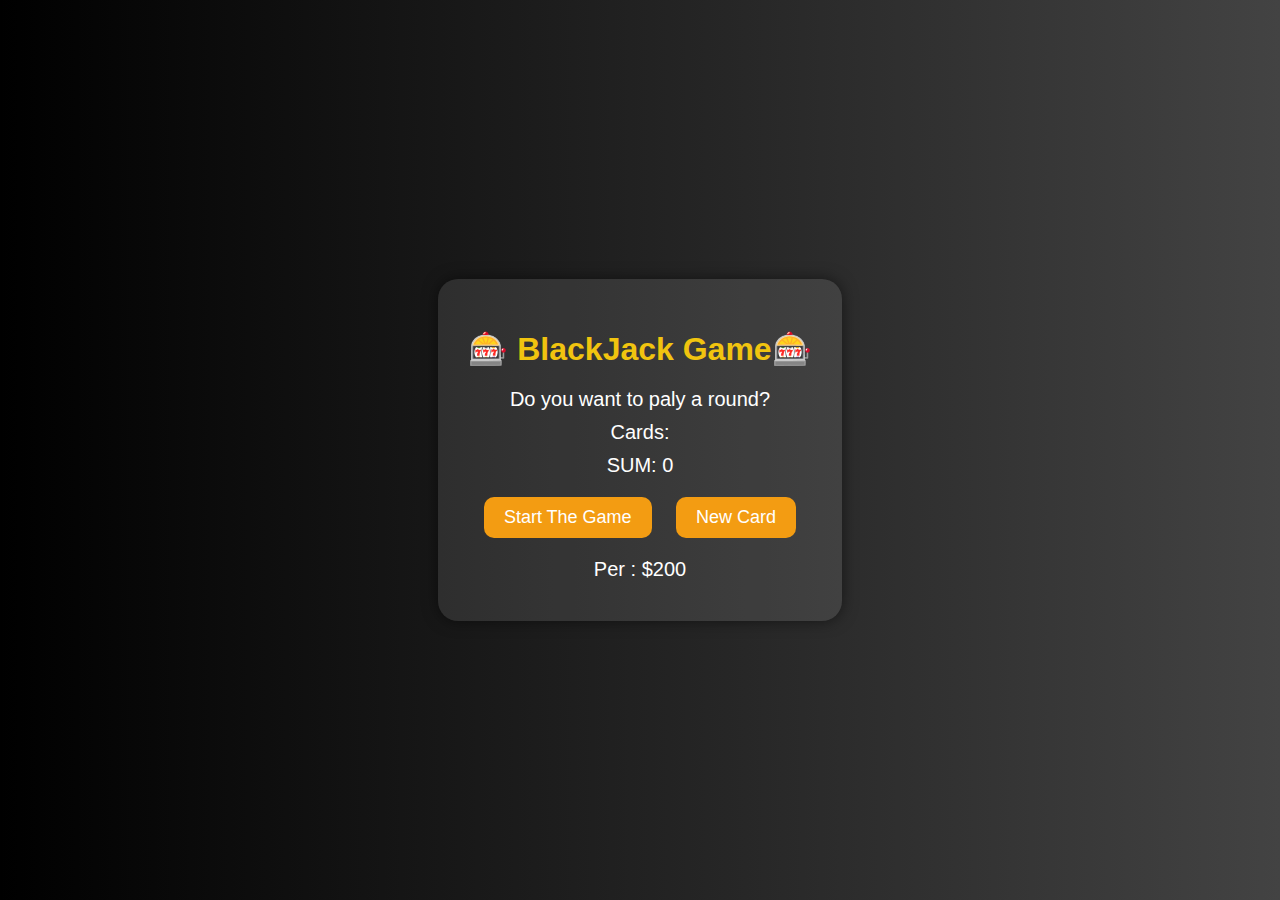
<file: Blackjak_Project/index.html>
<!DOCTYPE html>
<html lang="ar">
<head>
  <meta charset="UTF-8">
  <title>BlackJack Game</title>
  <link rel="stylesheet" href="style.css">
  <!-- Created By: Suhaib O. Jarwan -->
</head>
<body>
  <div class="container">
    <h1>🎰 BlackJack Game🎰</h1>
    <p id="message">Do you want to paly a round?</p>
    <p>Cards: <span id="cards"></span></p>
    <p>SUM: <span id="sum">0</span></p>
    <div class="buttons">
      <button onclick="startGame()">Start The Game</button>
      <button onclick="newCard()">New Card</button>
    </div>

    <p id="player"></p>
  </div>
  <script src="index.js"></script>
</body>
</html>
</file>
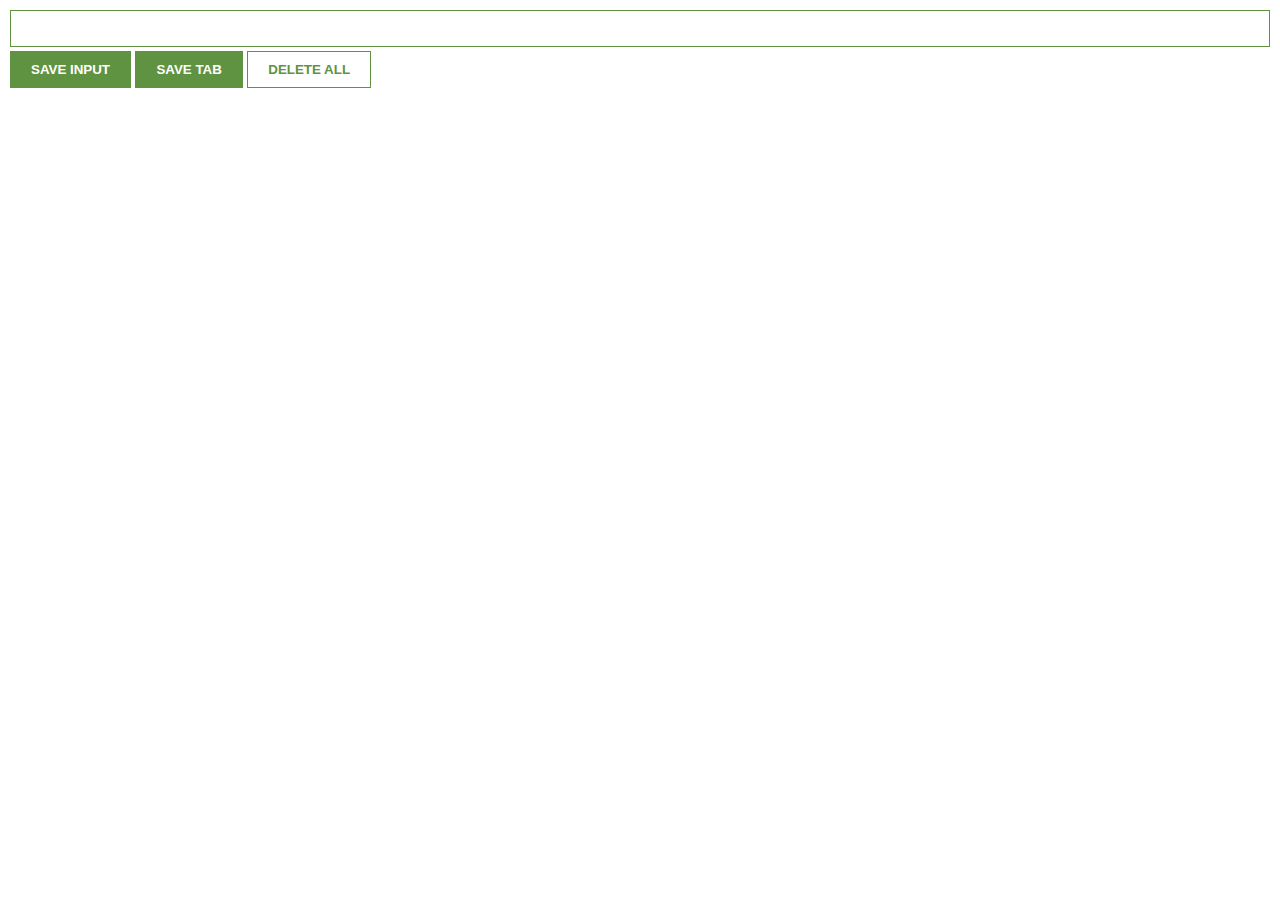
<file: Extension_Project/index.html>
<html>
    <head>
        <title>Chrome Extenstion By: Suhaib O. Jarwan</title>
        <link rel="stylesheet" href="style.css">
    </head>
    <body>
        <input type="text" id="input-el">
        <button id="input-btn">SAVE INPUT</button>
        <button id="tab-btn">SAVE TAB</button>
        <button id="delete-btn">DELETE ALL</button>
        <ul id="ul-el">
            <!-- firstlly: This element will be empty -->
        </ul>
        <script src="index.js"></script>
    </body>
</html>
</file>
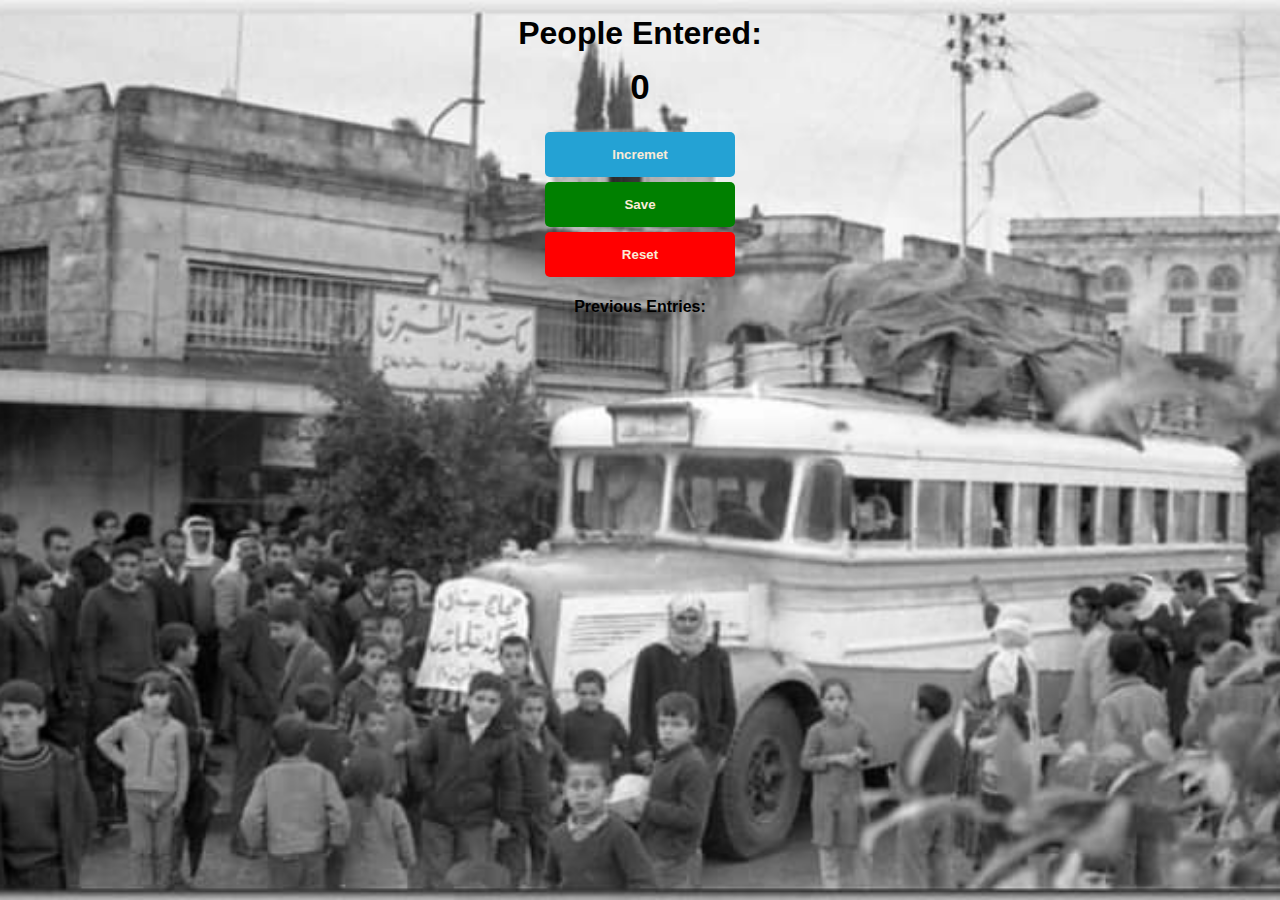
<file: Passenger_Counter_Project/index.html>
<!DOCTYPE html>
<html lang="en">
<head>
    <meta charset="UTF-8">
    <meta name="viewport" content="width=device-width, initial-scale=1.0">
    <link rel="stylesheet" href="index.css">
    <title>Passenger Counter Project</title>
    <!-- This Project Created By: Suhaib O. Jarwan -->
</head>
<body>
    <h1 style="text-align: center;">People Entered:</h1>
    <h2 id ="count-el">0</h2>
    <button id="incr-btn" onclick="increment()">Incremet</button>
    <div>
        <button id="save-btn" onclick="save()">Save</button>
    </div>

    <div>
        <button id="reset-btn" onclick="reset()">Reset</button>
    </div>
    
    <p id="save-el">Previous Entries: </p>

    <script src="index.js"></script>
</body>
</html>
</file>
<file: Blackjak_Project/style.css>
body {
    font-family: Arial, sans-serif;
    background: linear-gradient(to right, #000000, #434343);
    color: white;
    display: flex;
    justify-content: center;
    align-items: center;
    height: 100vh;
    margin: 0;
  }
  
  .container {
    background-color: rgba(255, 255, 255, 0.1);
    padding: 30px;
    border-radius: 20px;
    text-align: center;
    box-shadow: 0 0 15px rgba(0,0,0,0.5);
  }
  
  h1 {
    color: #f1c40f;
    margin-bottom: 20px;
  }
  
  p {
    font-size: 20px;
    margin: 10px 0;
  }
  
  .buttons button {
    font-size: 18px;
    padding: 10px 20px;
    margin: 10px;
    border: none;
    border-radius: 10px;
    cursor: pointer;
    background-color: #f39c12;
    color: white;
    transition: 0.3s;
  }
  
  .buttons button:hover {
    background-color: #e67e22;
  }
</file>
<file: Extension_Project/style.css>
body {
    margin: 0;
    padding: 10px;
    font-family: Arial, Helvetica, sans-serif;
    min-width: 400px;
}

input {
    width: 100%;
    padding: 10px;
    box-sizing: border-box;
    border: 1px solid #5f9341;
    margin-bottom: 4px;
}

button {
    background: #5f9341;
    color: white;
    padding: 10px 20px;
    border: 1px solid #5f9341;
    font-weight: bold;
}

#delete-btn {
    background: white;
    color: #5f9341;
}

ul {
    margin-top: 20px;
    list-style: none;
    padding-left: 0;
}

li {
    margin-top: 5px;
}

a {
    color: #5f9341;
}
</file>
<file: Passenger_Counter_Project/index.css>
body{
    text-align: center;
    font-family: Arial, sans-serif;
    background: url('image_2.jpg') no-repeat center center fixed;
     background-size: cover;
    /*display: flex;
    height: 100vh;
    justify-content: center;
    align-items: center;
    margin: 0; */
}

h1 {
    margin-top: 15px;
    margin-bottom: 15px;
}

h2{
    font-size: 35px;
    margin-top: 0px;
    margin-bottom: 25px;
}

p{
    font-weight:bold;
}

button{
    border: none;
    padding-top: 15px;
    padding-bottom: 15px;
    color: antiquewhite;
    width: 190px;
    margin-bottom: 5px;
    border-radius: 5px;
    font-weight: bold;
}

#incr-btn{
    background: rgb(36, 162, 212);
}

#save-btn{
    background: green;
}

#reset-btn{
    background: red;
}
</file>
